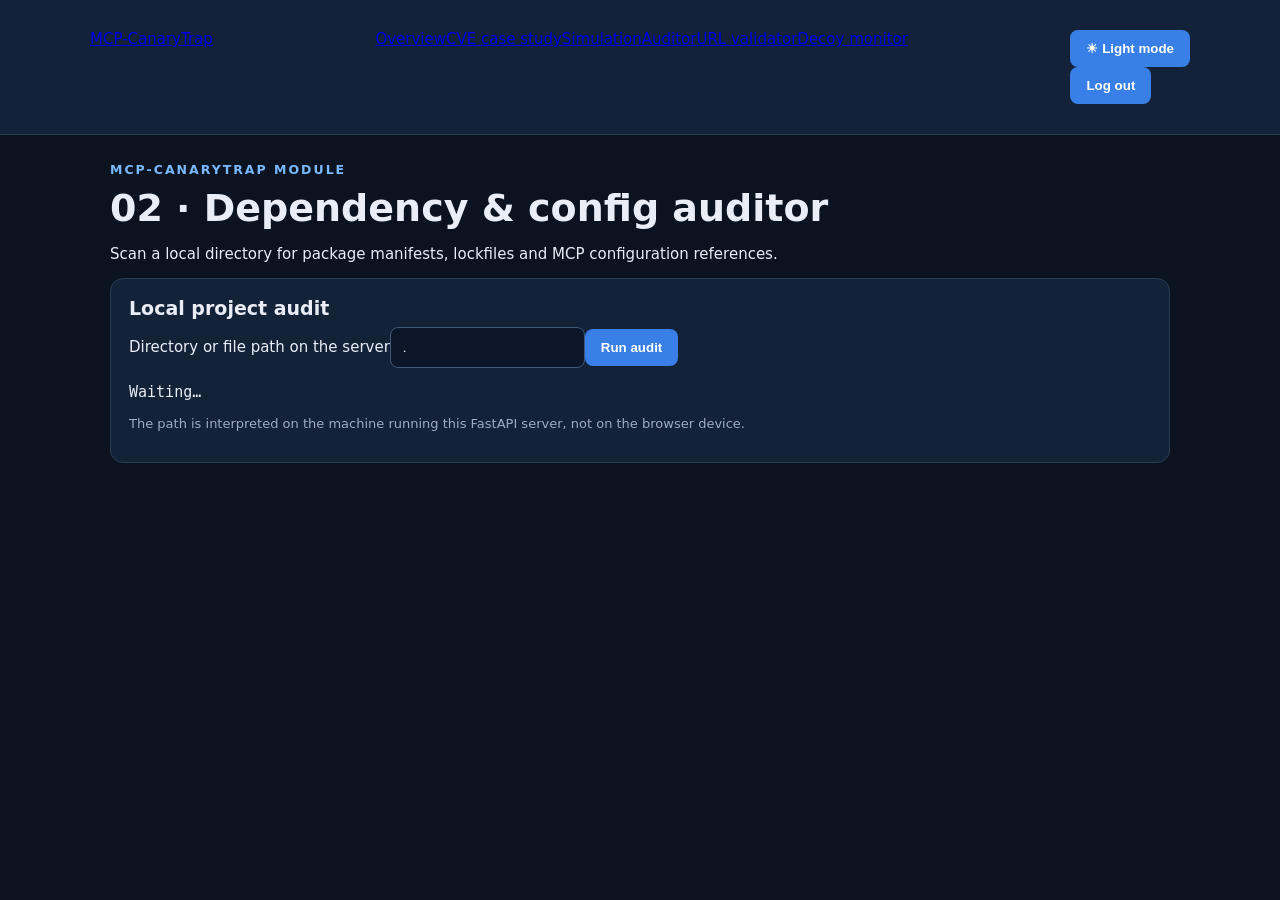
<file: templates/auditor.html>
<!doctype html><html lang="en"><head><meta charset="utf-8"><meta name="viewport" content="width=device-width,initial-scale=1"><title>02 · Dependency & config auditor | MCP-CanaryTrap</title><link rel="stylesheet" href="/static/css/style.css"></head><body><div id="app-nav"></div><main><section class="hero"><small>MCP-CANARYTRAP MODULE</small><h1>02 · Dependency & config auditor</h1><p>Scan a local directory for package manifests, lockfiles and MCP configuration references.</p></section><section class="panel"><h2>Local project audit</h2><label>Directory or file path on the server</label><input id="audit-path" value="."><button id="audit-button">Run audit</button><pre id="audit-output" class="output">Waiting…</pre><p class="note">The path is interpreted on the machine running this FastAPI server, not on the browser device.</p></section></main><script src="/static/js/common.js"></script><script src="/static/js/auditor.js"></script></body></html>
</file>
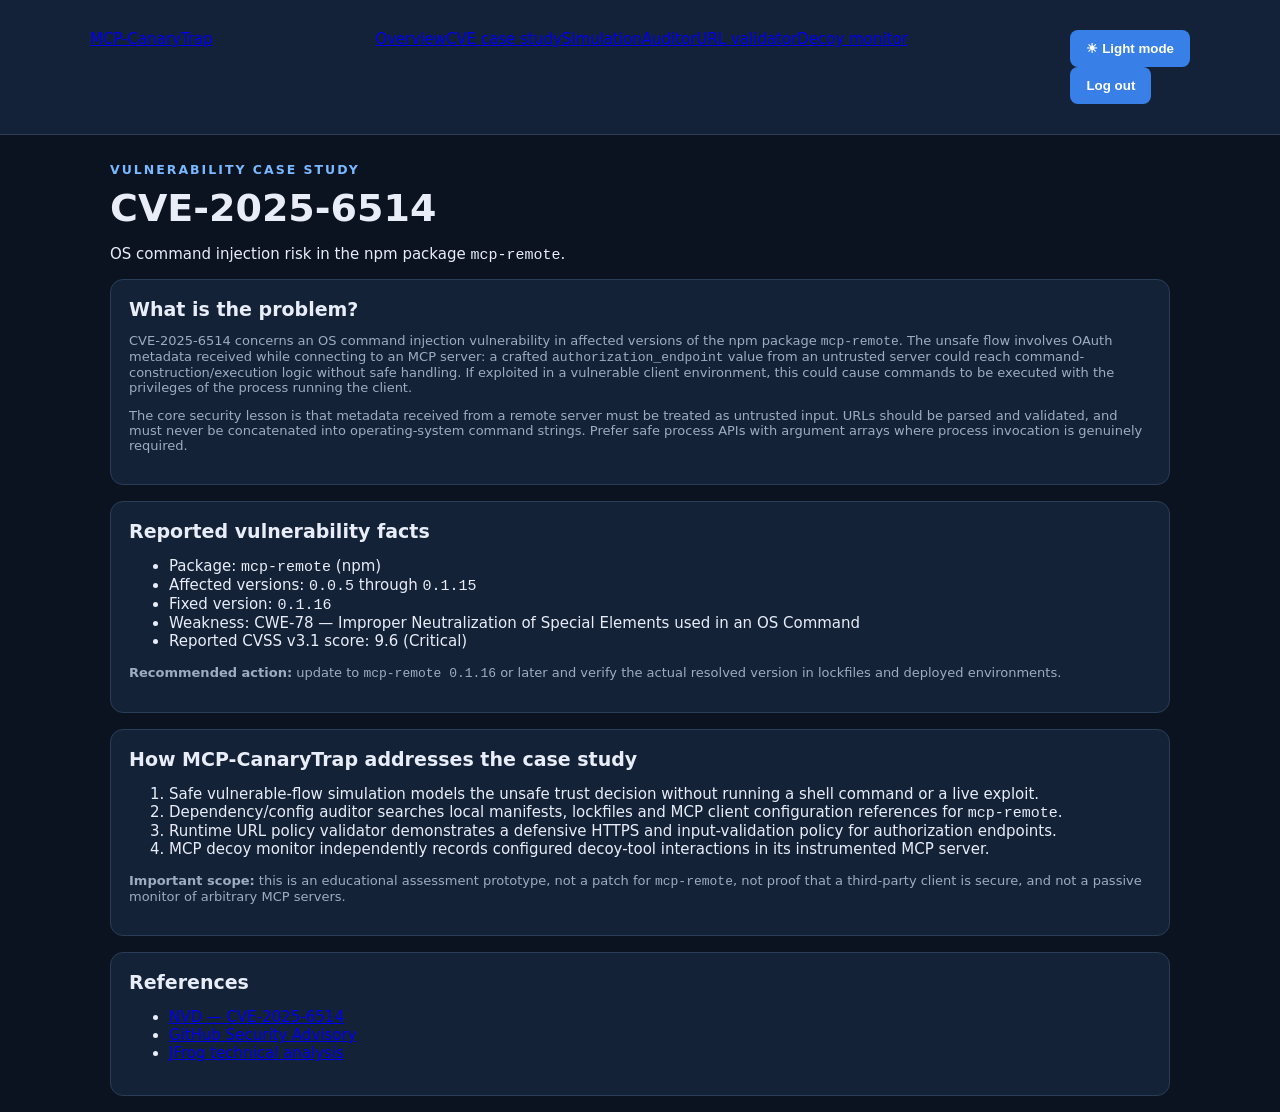
<file: templates/cve.html>
<!doctype html><html lang="en"><head><meta charset="utf-8"><meta name="viewport" content="width=device-width,initial-scale=1"><title>CVE Case Study | MCP-CanaryTrap</title><link rel="stylesheet" href="/static/css/style.css"></head><body><div id="app-nav"></div><main><section class="hero"><small>VULNERABILITY CASE STUDY</small><h1>CVE-2025-6514</h1><p>OS command injection risk in the npm package <code>mcp-remote</code>.</p></section><section class="panel"><h2>What is the problem?</h2><p>CVE-2025-6514 concerns an OS command injection vulnerability in affected versions of the npm package <code>mcp-remote</code>. The unsafe flow involves OAuth metadata received while connecting to an MCP server: a crafted <code>authorization_endpoint</code> value from an untrusted server could reach command-construction/execution logic without safe handling. If exploited in a vulnerable client environment, this could cause commands to be executed with the privileges of the process running the client.</p><p>The core security lesson is that metadata received from a remote server must be treated as untrusted input. URLs should be parsed and validated, and must never be concatenated into operating-system command strings. Prefer safe process APIs with argument arrays where process invocation is genuinely required.</p></section><section class="panel"><h2>Reported vulnerability facts</h2><ul><li>Package: <code>mcp-remote</code> (npm)</li><li>Affected versions: <code>0.0.5</code> through <code>0.1.15</code></li><li>Fixed version: <code>0.1.16</code></li><li>Weakness: CWE-78 — Improper Neutralization of Special Elements used in an OS Command</li><li>Reported CVSS v3.1 score: 9.6 (Critical)</li></ul><p><b>Recommended action:</b> update to <code>mcp-remote 0.1.16</code> or later and verify the actual resolved version in lockfiles and deployed environments.</p></section><section class="panel"><h2>How MCP-CanaryTrap addresses the case study</h2><ol><li>Safe vulnerable-flow simulation models the unsafe trust decision without running a shell command or a live exploit.</li><li>Dependency/config auditor searches local manifests, lockfiles and MCP client configuration references for <code>mcp-remote</code>.</li><li>Runtime URL policy validator demonstrates a defensive HTTPS and input-validation policy for authorization endpoints.</li><li>MCP decoy monitor independently records configured decoy-tool interactions in its instrumented MCP server.</li></ol><p><b>Important scope:</b> this is an educational assessment prototype, not a patch for <code>mcp-remote</code>, not proof that a third-party client is secure, and not a passive monitor of arbitrary MCP servers.</p></section><section class="panel"><h2>References</h2><ul><li><a href="https://nvd.nist.gov/vuln/detail/CVE-2025-6514" target="_blank" rel="noopener">NVD — CVE-2025-6514</a></li><li><a href="https://github.com/advisories/GHSA-6xpm-ggf7-wc3p" target="_blank" rel="noopener">GitHub Security Advisory</a></li><li><a href="https://research.jfrog.com/vulnerabilities/mcp-remote-command-injection-rce-jfsa-2025-001290844/" target="_blank" rel="noopener">JFrog technical analysis</a></li></ul></section></main><script src="/static/js/common.js"></script></body></html>
</file>
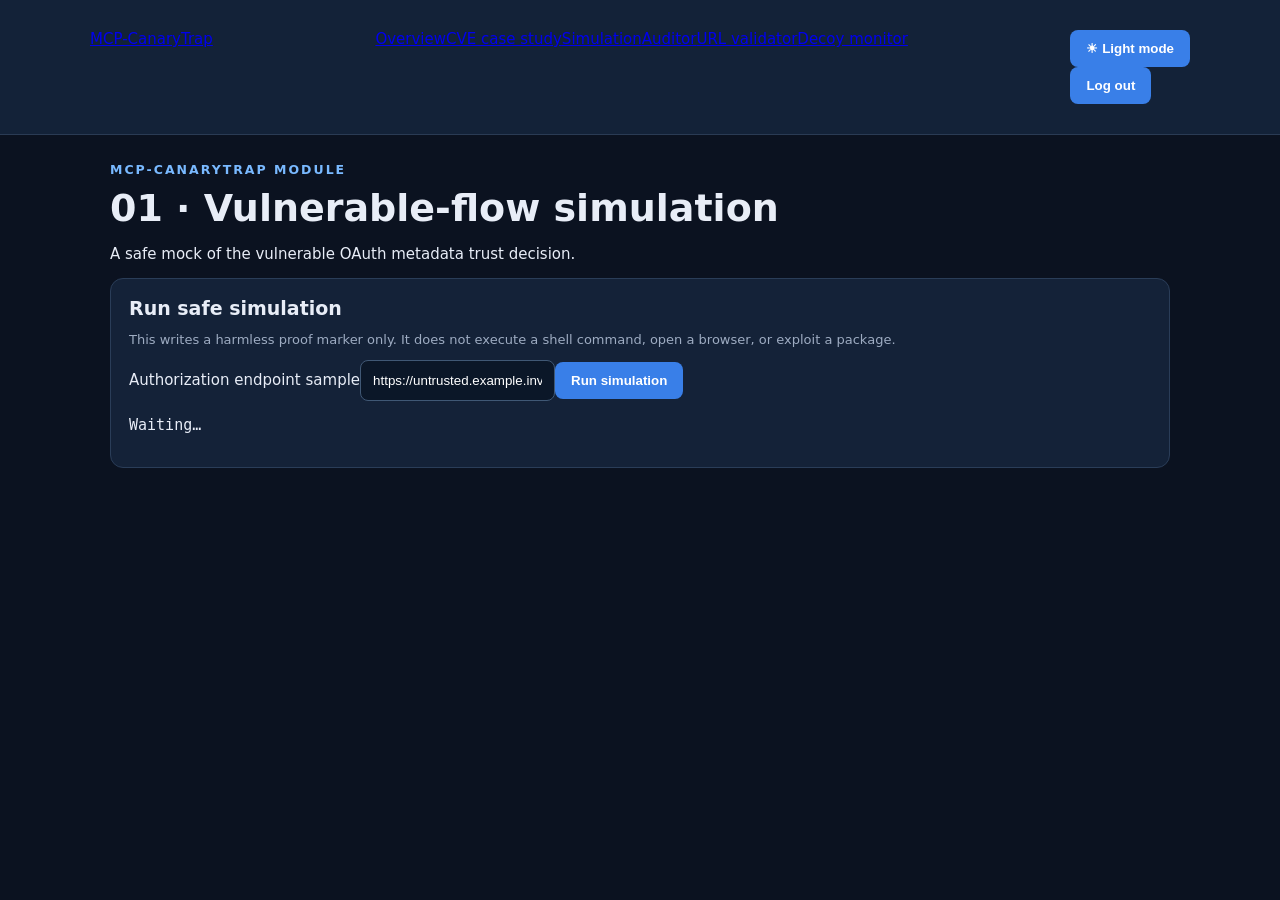
<file: templates/simulation.html>
<!doctype html><html lang="en"><head><meta charset="utf-8"><meta name="viewport" content="width=device-width,initial-scale=1"><title>01 · Vulnerable-flow simulation | MCP-CanaryTrap</title><link rel="stylesheet" href="/static/css/style.css"></head><body><div id="app-nav"></div><main><section class="hero"><small>MCP-CANARYTRAP MODULE</small><h1>01 · Vulnerable-flow simulation</h1><p>A safe mock of the vulnerable OAuth metadata trust decision.</p></section><section class="panel"><h2>Run safe simulation</h2><p>This writes a harmless proof marker only. It does not execute a shell command, open a browser, or exploit a package.</p><label>Authorization endpoint sample</label><input id="sim-endpoint" value="https://untrusted.example.invalid/oauth/authorize"><button id="simulate-button">Run simulation</button><pre id="simulation-output" class="output">Waiting…</pre></section></main><script src="/static/js/common.js"></script><script src="/static/js/simulation.js"></script></body></html>
</file>
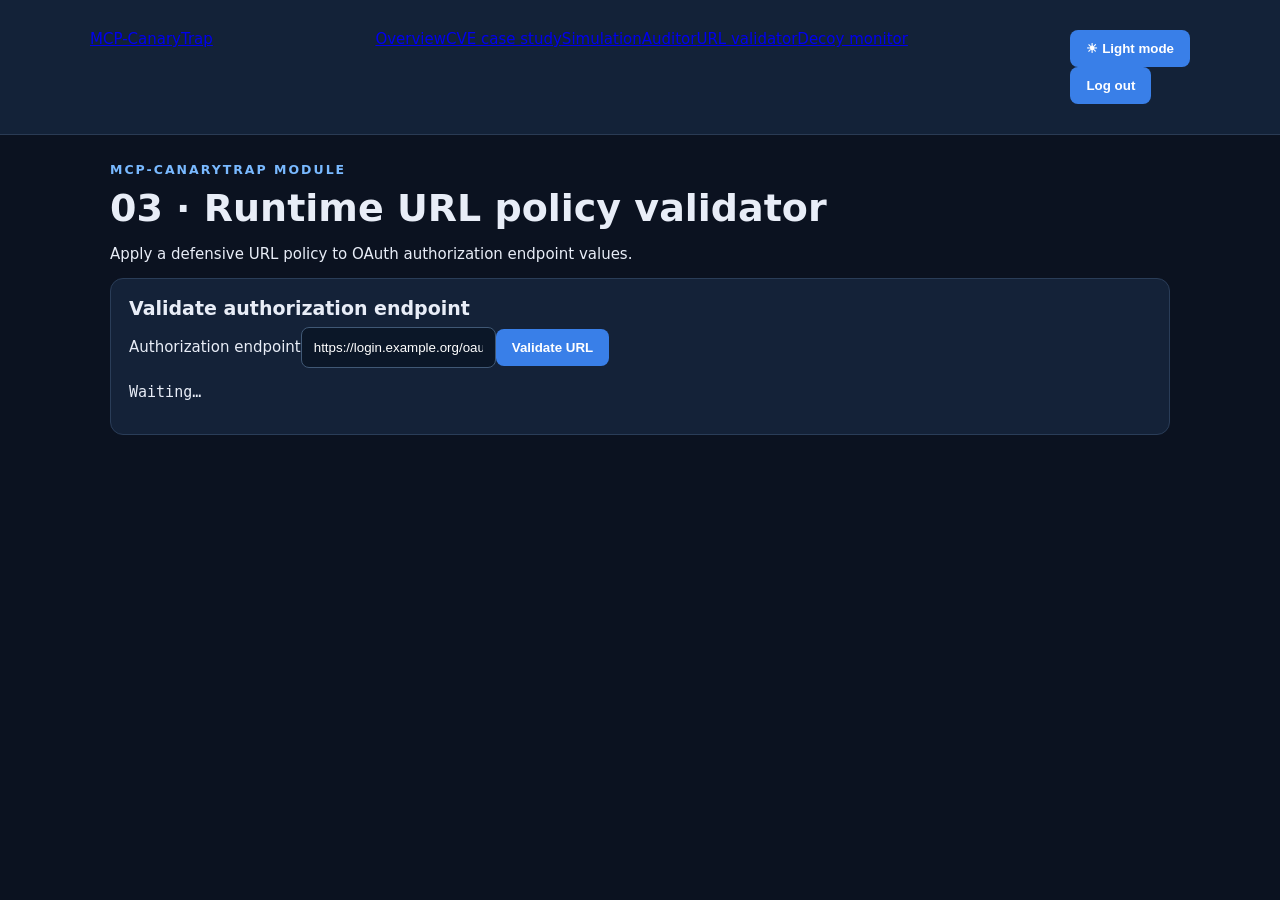
<file: templates/url-validator.html>
<!doctype html><html lang="en"><head><meta charset="utf-8"><meta name="viewport" content="width=device-width,initial-scale=1"><title>03 · Runtime URL policy validator | MCP-CanaryTrap</title><link rel="stylesheet" href="/static/css/style.css"></head><body><div id="app-nav"></div><main><section class="hero"><small>MCP-CANARYTRAP MODULE</small><h1>03 · Runtime URL policy validator</h1><p>Apply a defensive URL policy to OAuth authorization endpoint values.</p></section><section class="panel"><h2>Validate authorization endpoint</h2><label>Authorization endpoint</label><input id="url-endpoint" value="https://login.example.org/oauth/authorize"><button id="validate-button">Validate URL</button><pre id="url-output" class="output">Waiting…</pre></section></main><script src="/static/js/common.js"></script><script src="/static/js/url-validator.js"></script></body></html>
</file>
<file: static/css/style.css>
*{box-sizing:border-box}body{margin:0;background:#0b1220;color:#e8edf7;font:15px system-ui, sans-serif}
header{padding:30px max(20px,calc((100% - 1100px)/2));background:#132238;border-bottom:1px solid #2a3b54;display:flex;justify-content:space-between;gap:20px}
small{color:#79b9ff;letter-spacing:2px;font-weight:bold}h1{font-size:38px;margin:8px 0}header p,.panel p{color:#9eacc2}
main{max-width:1100px;margin:25px auto;padding:0 20px}.metrics{display:grid;grid-template-columns:repeat(4,1fr);gap:14px;margin-bottom:16px}
.metrics article,.panel{background:#142238;border:1px solid #2a3d58;border-radius:13px;padding:18px;margin-bottom:16px}
.metrics span{display:block;color:#9eacc2}.metrics b{font-size:30px;display:block;margin-top:8px}
h2{margin:0 0 8px;font-size:19px}.panel p{font-size:13px}
form{display:flex;gap:10px}input{flex:1;min-width:0;padding:12px;border:1px solid #405875;border-radius:8px;background:#0b1728;color:white}
button{border:0;border-radius:8px;padding:11px 16px;background:#397fe8;color:white;font-weight:bold;cursor:pointer}
.decoys{display:grid;grid-template-columns:repeat(3,1fr);gap:12px}.decoy{padding:14px;background:#0c192b;border:1px solid #30445f;border-radius:9px}
.decoy p{margin:7px 0}.tag{display:inline-block;padding:4px 8px;border-radius:20px;background:#39475d;font-size:11px;font-weight:bold}
.CRITICAL{background:#5b293b;color:#ffb9c8}.HIGH{background:#604522;color:#ffda9b}
.heading{display:flex;justify-content:space-between;align-items:center}.table-wrap{overflow:auto}table{width:100%;border-collapse:collapse;min-width:650px}
th,td{text-align:left;padding:11px;border-bottom:1px solid #2b3c55;font-size:12px}th{color:#9eacc2}
footer{text-align:center;color:#8495ac;font-size:12px;padding:15px}
@media(max-width:700px){header{flex-direction:column}.metrics{grid-template-columns:repeat(2,1fr)}.decoys{grid-template-columns:1fr}form{flex-direction:column}}

/* CVE reference links */
.cve-reference { margin-top: .35rem; font-size: .9rem; }
.cve-reference a { color: var(--accent, #087f83); font-weight: 650; text-decoration: underline; text-underline-offset: 3px; }
.cve-reference a:hover { opacity: .78; }
</file>
